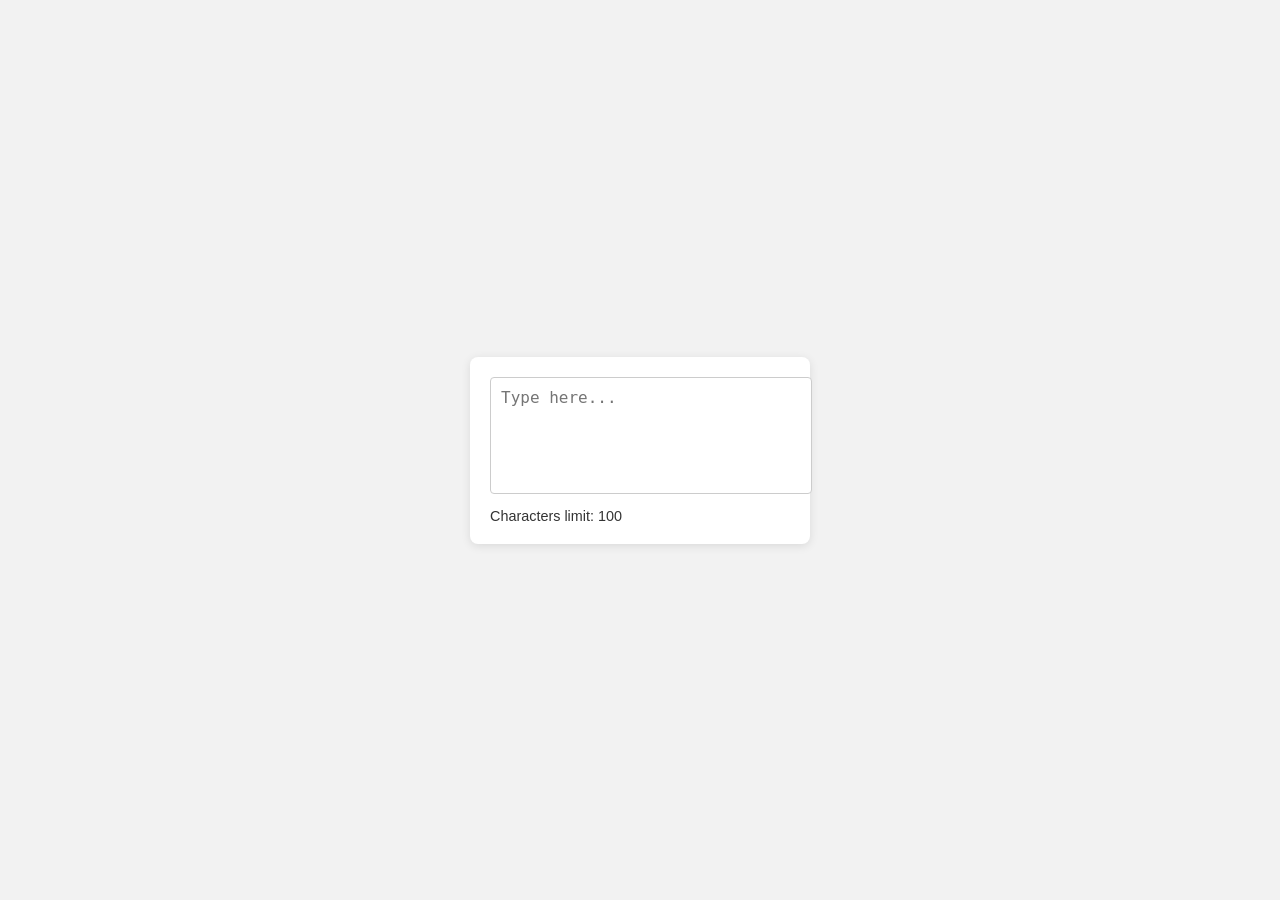
<file: countCharacter/index.html>
<!DOCTYPE html>
<html lang="en">
<head>
  <meta charset="UTF-8">
  <meta name="viewport" content="width=device-width, initial-scale=1.0">
  <title>Character Counter</title>
  <link rel="stylesheet" href="styles.css">
</head>
<body>
  <div class="container">
    <textarea id="textInput" rows="5" placeholder="Type here..." maxlength="100"></textarea>
    <div class="counter">
      Characters limit: <span id="charCount">0</span>
      <!-- Optional: <span id="charLimit">/ 100</span> -->
    </div>
  </div>

  <script src="app.js"></script>
</body>
</html>
</file>
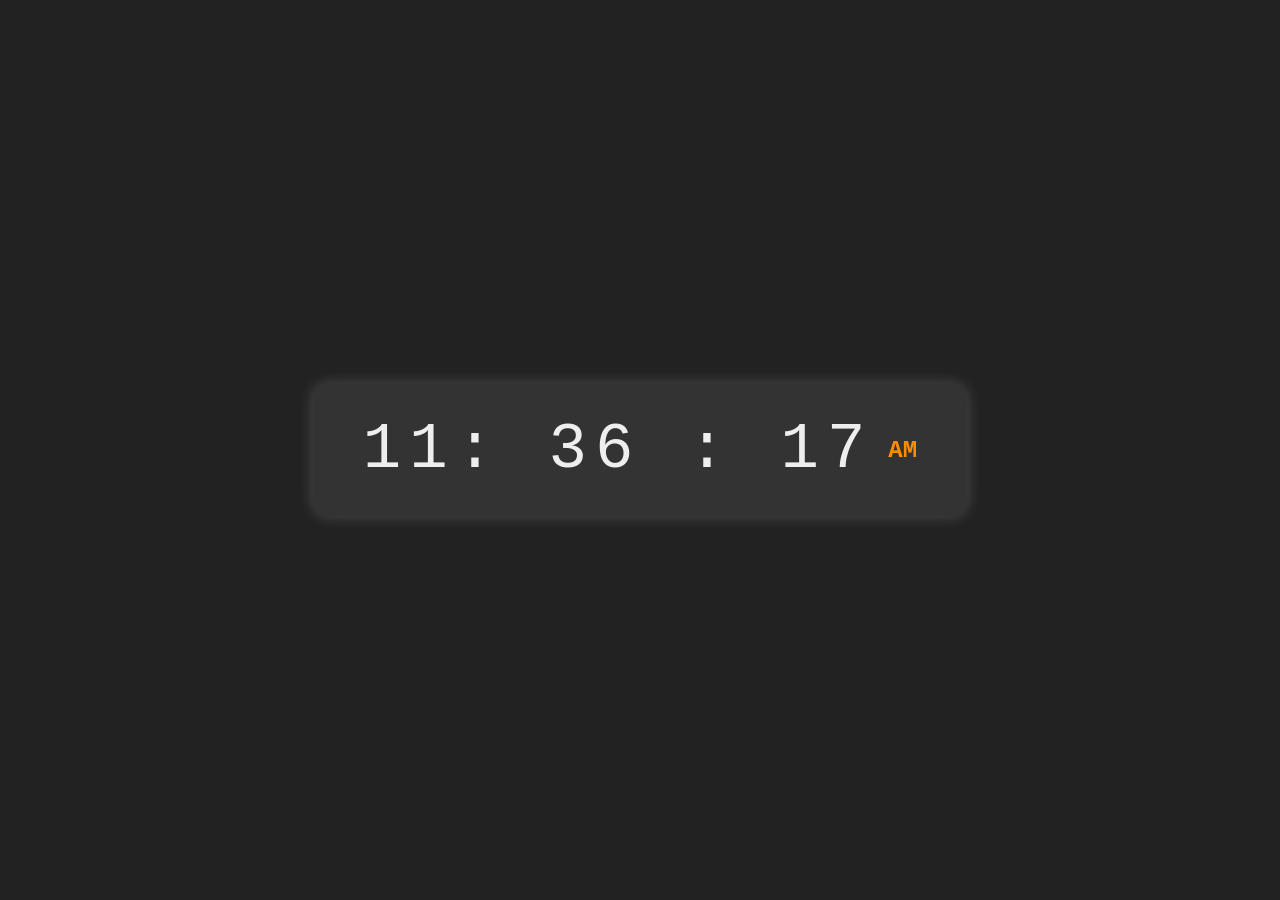
<file: digitalClock/index.html>
<!DOCTYPE html>
<html lang="en">
<head>
  <meta charset="UTF-8" />
  <meta name="viewport" content="width=device-width, initial-scale=1" />
  <title>Digital Clock</title>
  <link rel="stylesheet" href="styles.css" />
</head>
<body>
  <div class="clock-container">
    <div id="clock">00:00:00</div>
    <div id="amPm" class="am-pm">AM</div> <!-- Optional -->
  </div>

  <script src="app.js"></script>
</body>
</html>
</file>
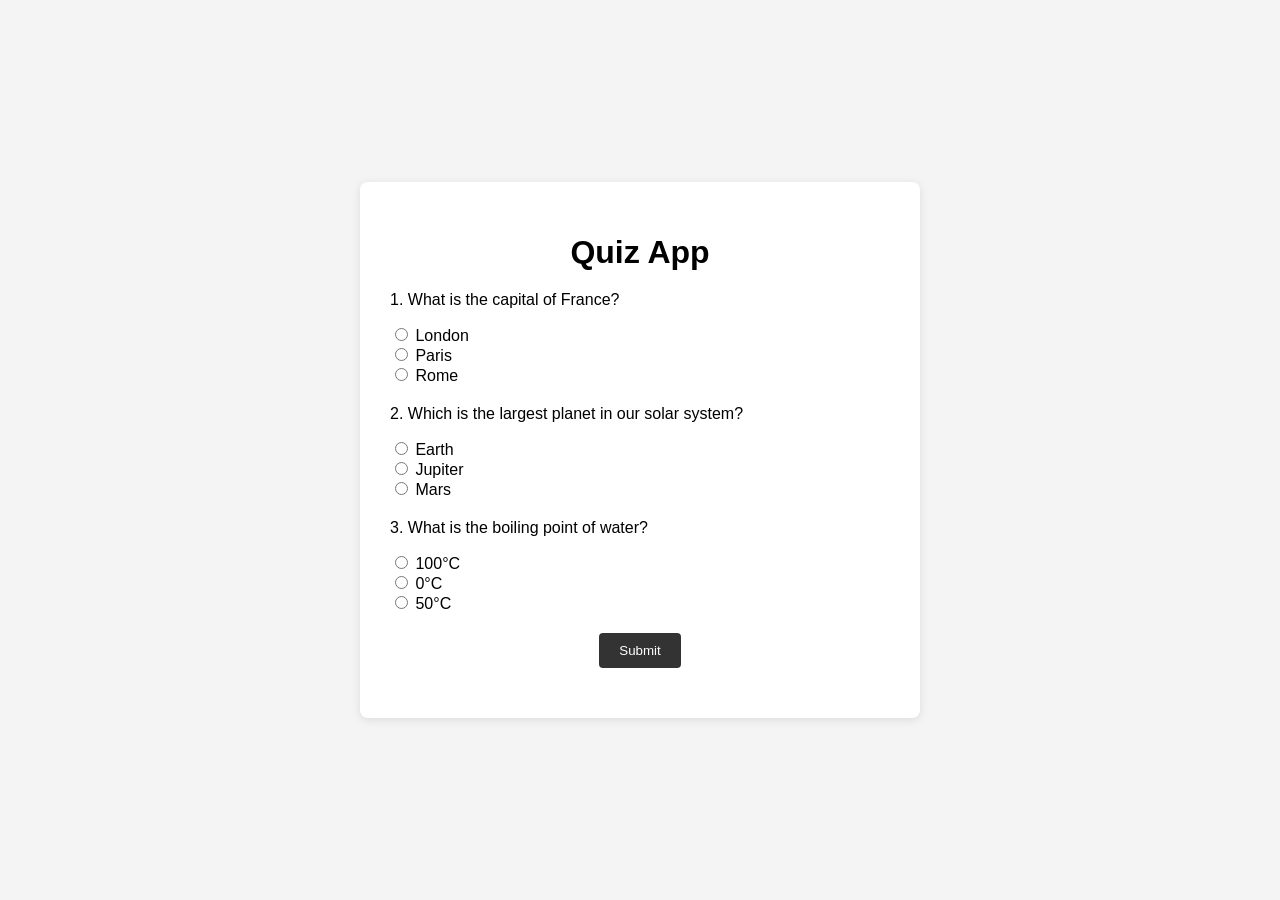
<file: quiz/index.html>
<!DOCTYPE html>
<html lang="en">
<head>
  <meta charset="UTF-8" />
  <meta name="viewport" content="width=device-width, initial-scale=1.0" />
  <title>Quiz App</title>
  <link rel="stylesheet" href="styles.css">
</head>
<body>
  <div class="quiz-container">
    <h1>Quiz App</h1>
    <form id="quizForm">
      <div class="question">
        <p>1. What is the capital of France?</p>
        <label><input type="radio" name="q1" value="a"> London</label><br>
        <label><input type="radio" name="q1" value="b"> Paris</label><br>
        <label><input type="radio" name="q1" value="c"> Rome</label>
      </div>

      <div class="question">
        <p>2. Which is the largest planet in our solar system?</p>
        <label><input type="radio" name="q2" value="a"> Earth</label><br>
        <label><input type="radio" name="q2" value="b"> Jupiter</label><br>
        <label><input type="radio" name="q2" value="c"> Mars</label>
      </div>

      <div class="question">
        <p>3. What is the boiling point of water?</p>
        <label><input type="radio" name="q3" value="a"> 100°C</label><br>
        <label><input type="radio" name="q3" value="b"> 0°C</label><br>
        <label><input type="radio" name="q3" value="c"> 50°C</label>
      </div>

      <button type="submit">Submit</button>
    </form>

    <div id="result"></div>
  </div>

  <script src="app.js"></script>
</body>
</html>
</file>
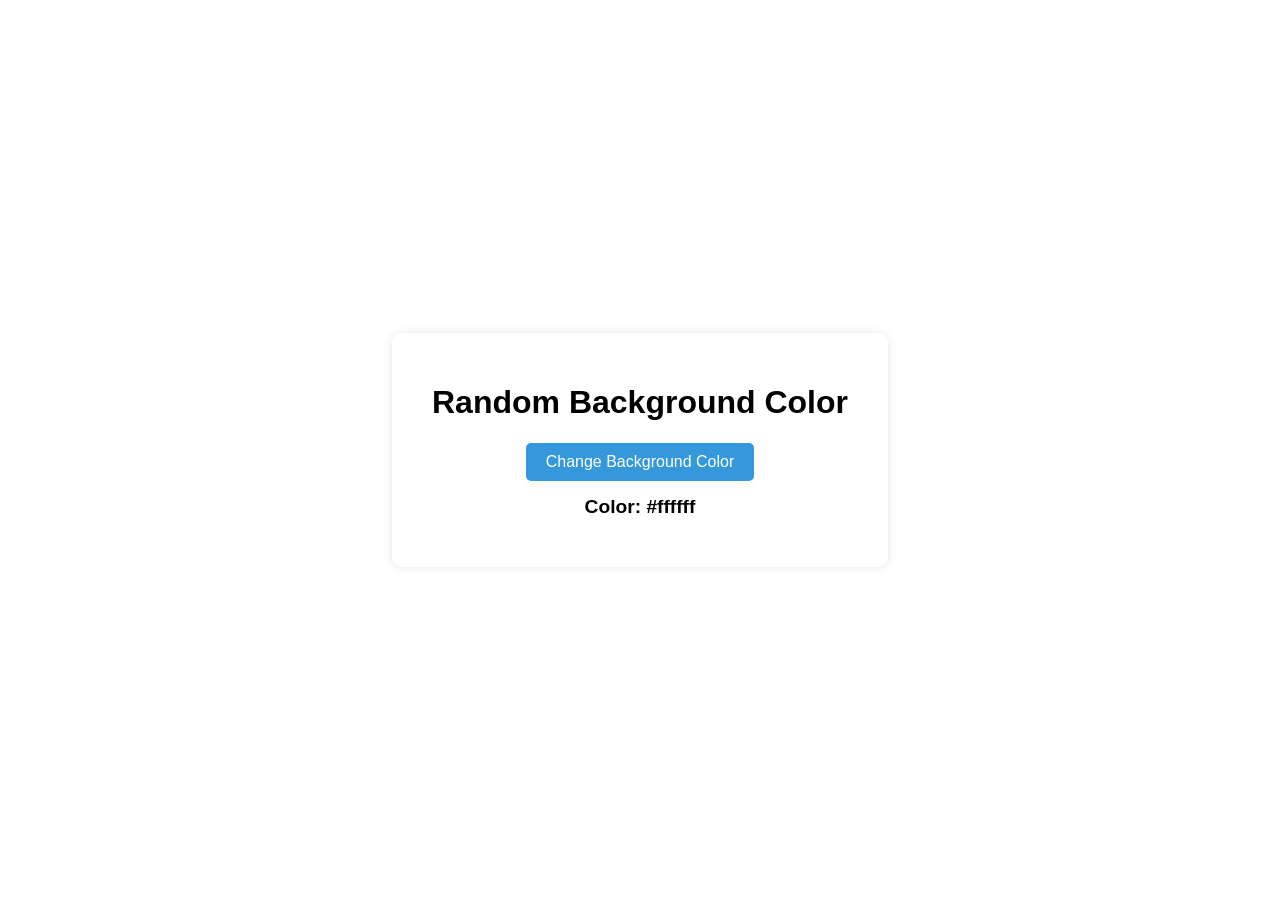
<file: randomBackground/index.html>
<!DOCTYPE html>
<html lang="en">
<head>
  <meta charset="UTF-8">
  <title>Random Background Color</title>
  <link rel="stylesheet" href="style.css">
</head>
<body>

  <div class="container">
    <h1>Random Background Color</h1>
    <button id="changeColorBtn">Change Background Color</button>
    <p id="colorCode">Color: #ffffff</p>
  </div>
<script src="app.js"></script>
</body>
</html>
</file>
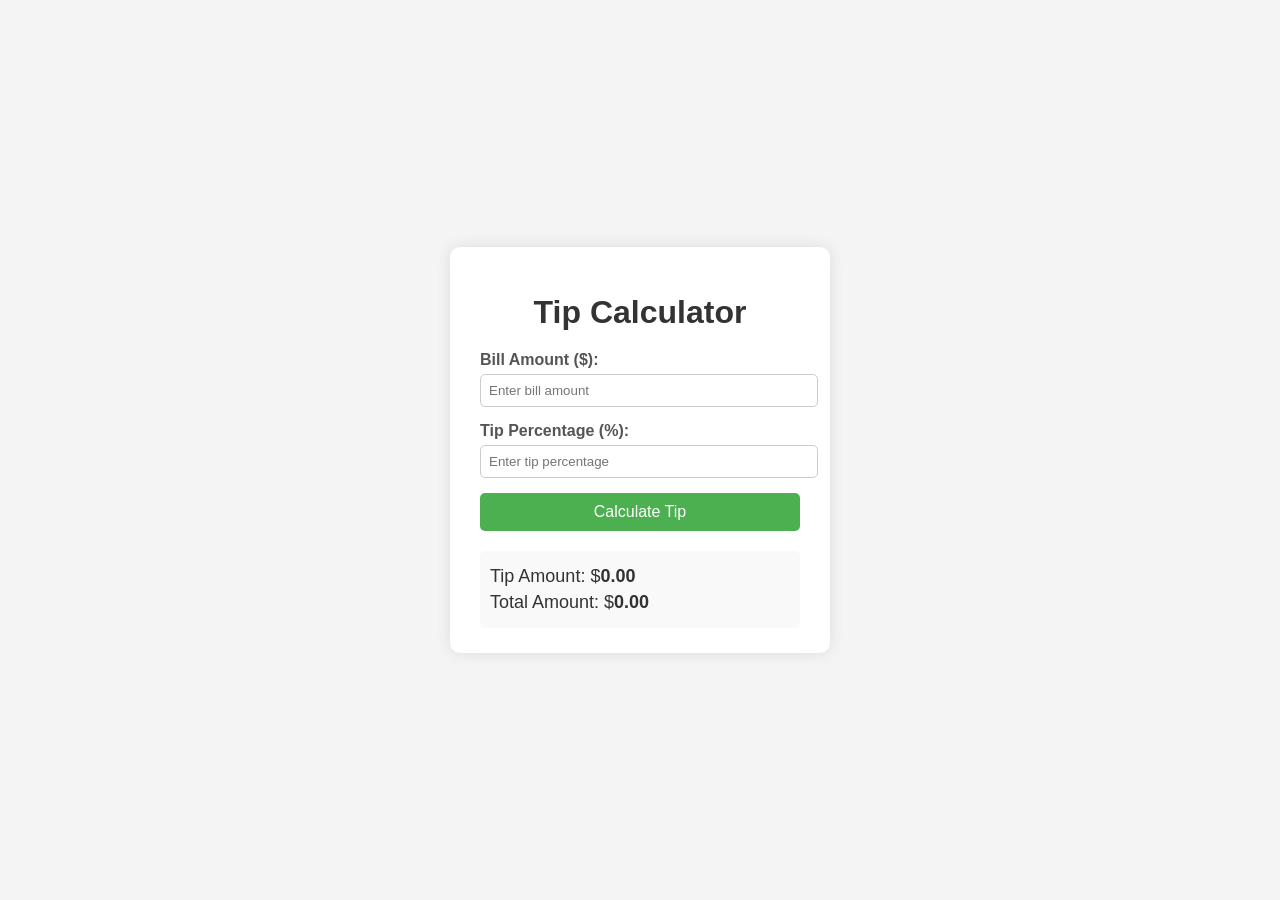
<file: tipCalculator/index.html>
<!DOCTYPE html>
<html lang="en">
<head>
  <meta charset="UTF-8" />
  <meta name="viewport" content="width=device-width, initial-scale=1.0"/>
  <title>Tip Calculator</title>
  <link rel="stylesheet" href="styles.css" />
</head>
<body>
  <div class="container">
    <h1>Tip Calculator</h1>
    <form id="tipForm">
      <div class="form-group">
        <label for="billAmount">Bill Amount ($):</label>
        <input type="number" id="billAmount" placeholder="Enter bill amount" required>
      </div>
      <div class="form-group">
        <label for="tipPercentage">Tip Percentage (%):</label>
        <input type="number" id="tipPercentage" placeholder="Enter tip percentage" required>
      </div>
      <button type="submit">Calculate Tip</button>
    </form>

    <div class="result">
      <p>Tip Amount: $<span id="tipAmount">0.00</span></p>
      <p>Total Amount: $<span id="totalAmount">0.00</span></p>
    </div>
  </div>

  <script src="app.js"></script>
</body>
</html>
</file>
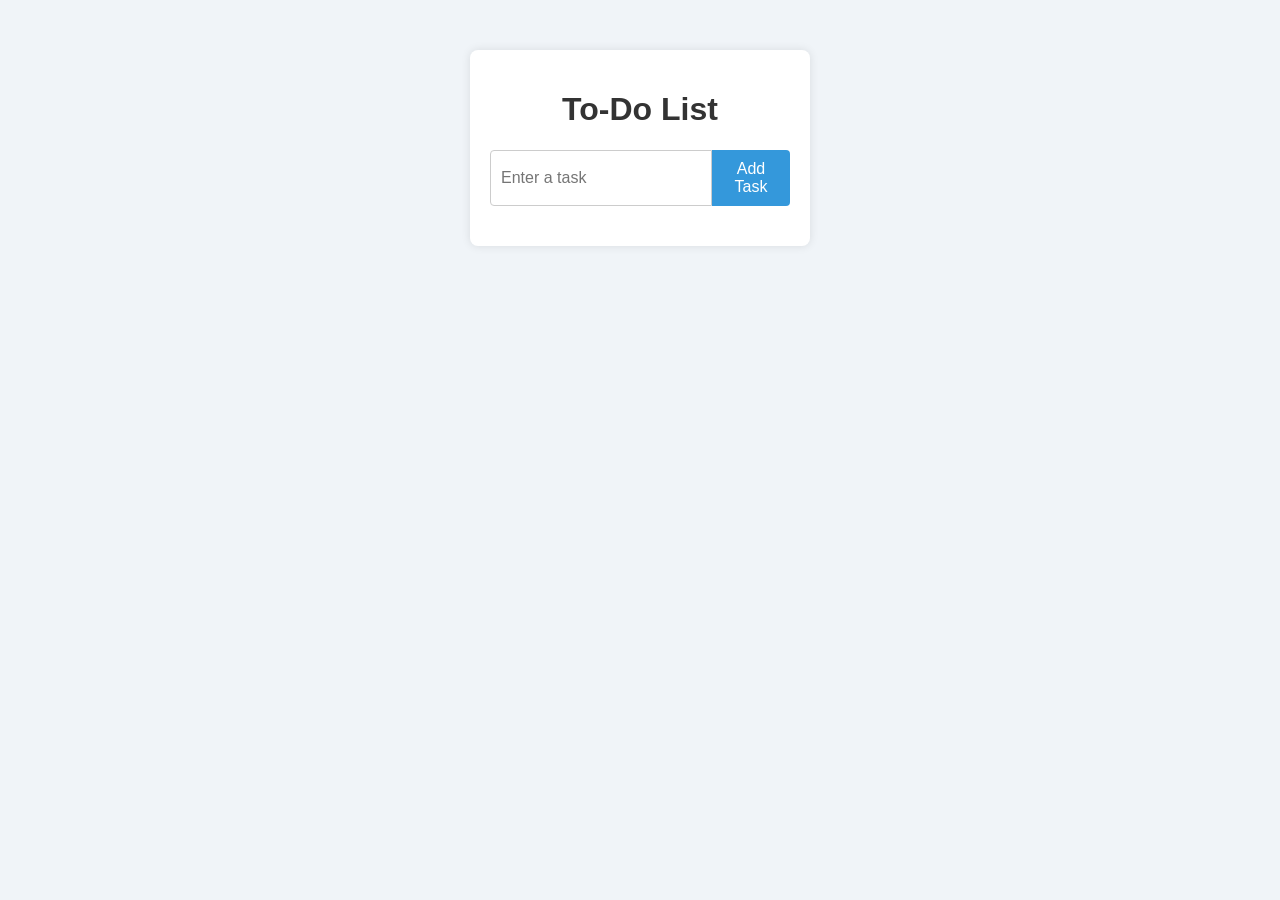
<file: to-doList/index.html>
<!DOCTYPE html>
<html lang="en">
<head>
    <meta charset="UTF-8">
    <meta name="viewport" content="width=device-width, initial-scale=1.0">
    <title>Simple To-Do List</title>
    <link rel="stylesheet" href="styles.css">
</head>
<body>
    <div class="todo-container">
        <h1>To-Do List</h1>
        <div class="input-section">
            <input type="text" id="taskInput" placeholder="Enter a task">
            <button id="addTaskBtn">Add Task</button>
        </div>
        <ul id="taskList">
            <!-- Tasks will be added here -->
        </ul>
    </div>

    <script src="app.js"></script>
</body>
</html>
</file>
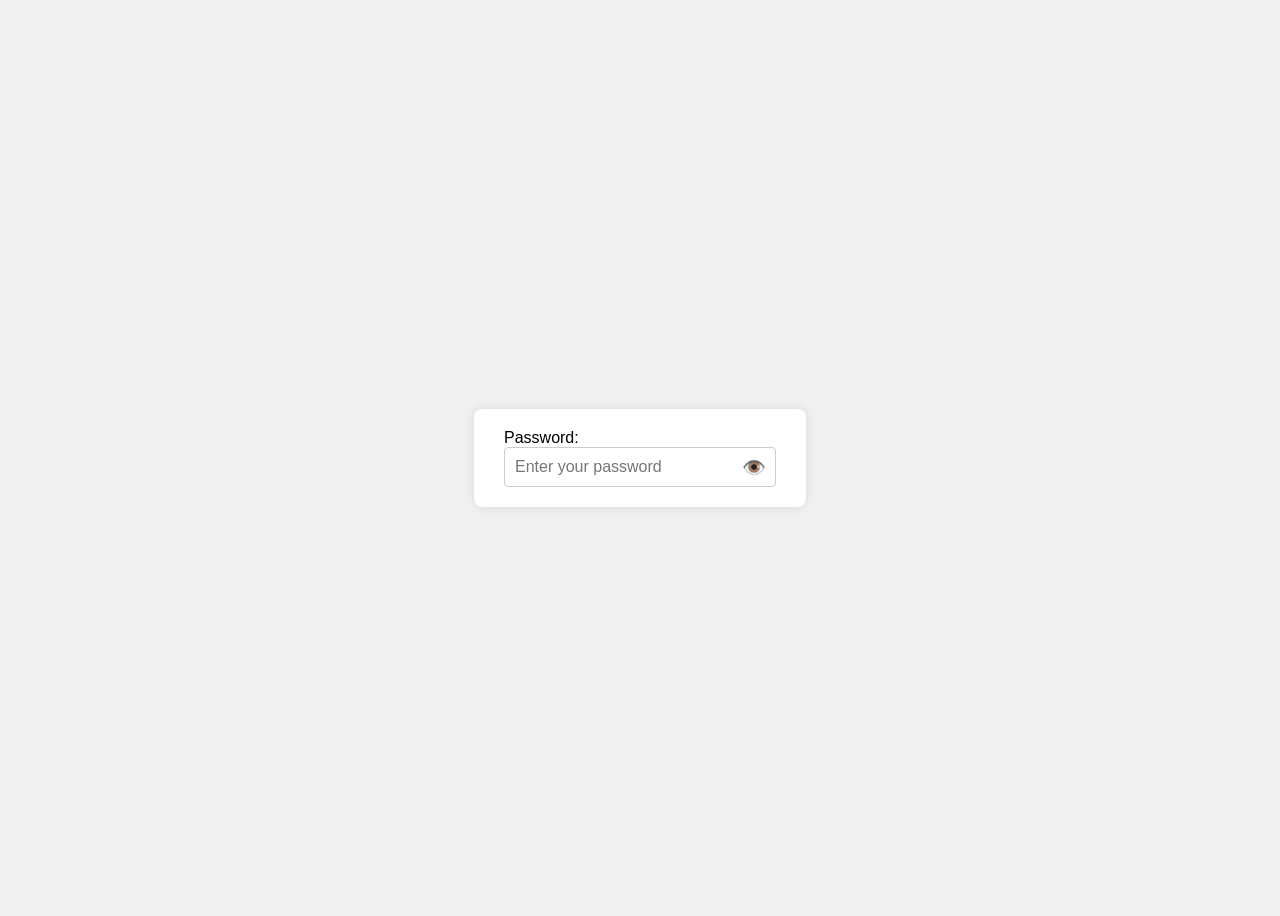
<file: viewPassword/index.html>
<!DOCTYPE html>
<html lang="en">
<head>
  <meta charset="UTF-8">
  <title>Show/Hide Password</title>
  <link rel="stylesheet" href="style.css">

</head>
<body>

  <div class="container">
    <label for="password">Password:</label>
    <div class="password-wrapper">
      <input type="password" id="password" name="password" placeholder="Enter your password">
      <span class="toggle-password" id="togglePassword">👁️</span>
    </div>
  </div>

  <script src="app.js"></script>
</body>
</html>
</file>
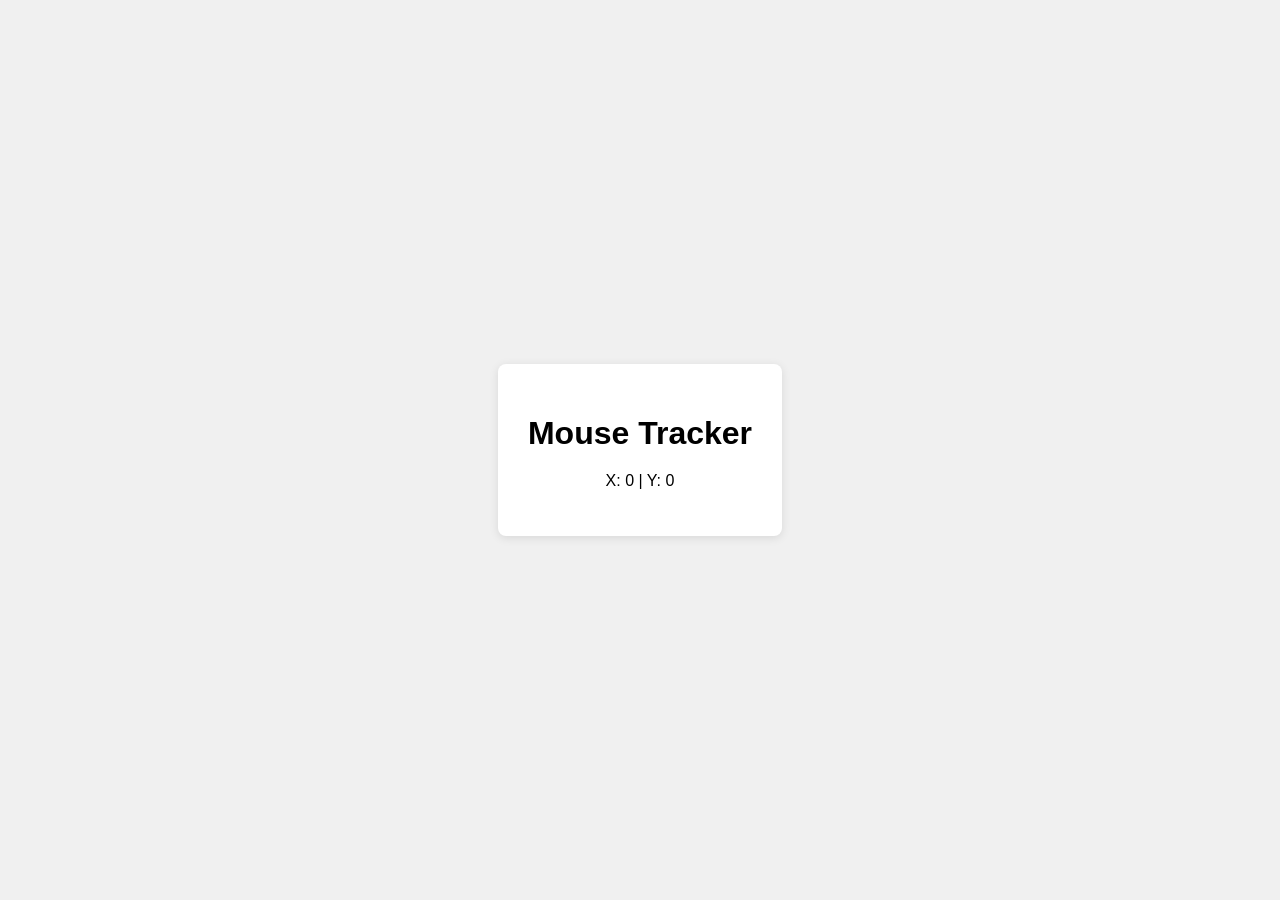
<file: xyTracker/index.html>
<!DOCTYPE html>
<html lang="en">
<head>
  <meta charset="UTF-8" />
  <meta name="viewport" content="width=device-width, initial-scale=1.0" />
  <title>Mouse Events Tracker</title>
  <link rel="stylesheet" href="styles.css">
</head>
<body>
  <div class="container">
    <h1>Mouse Tracker</h1>
    <p>X: <span id="xPos">0</span> | Y: <span id="yPos">0</span></p>
  </div>

  <script src="app.js"></script>
</body>
</html>
</file>
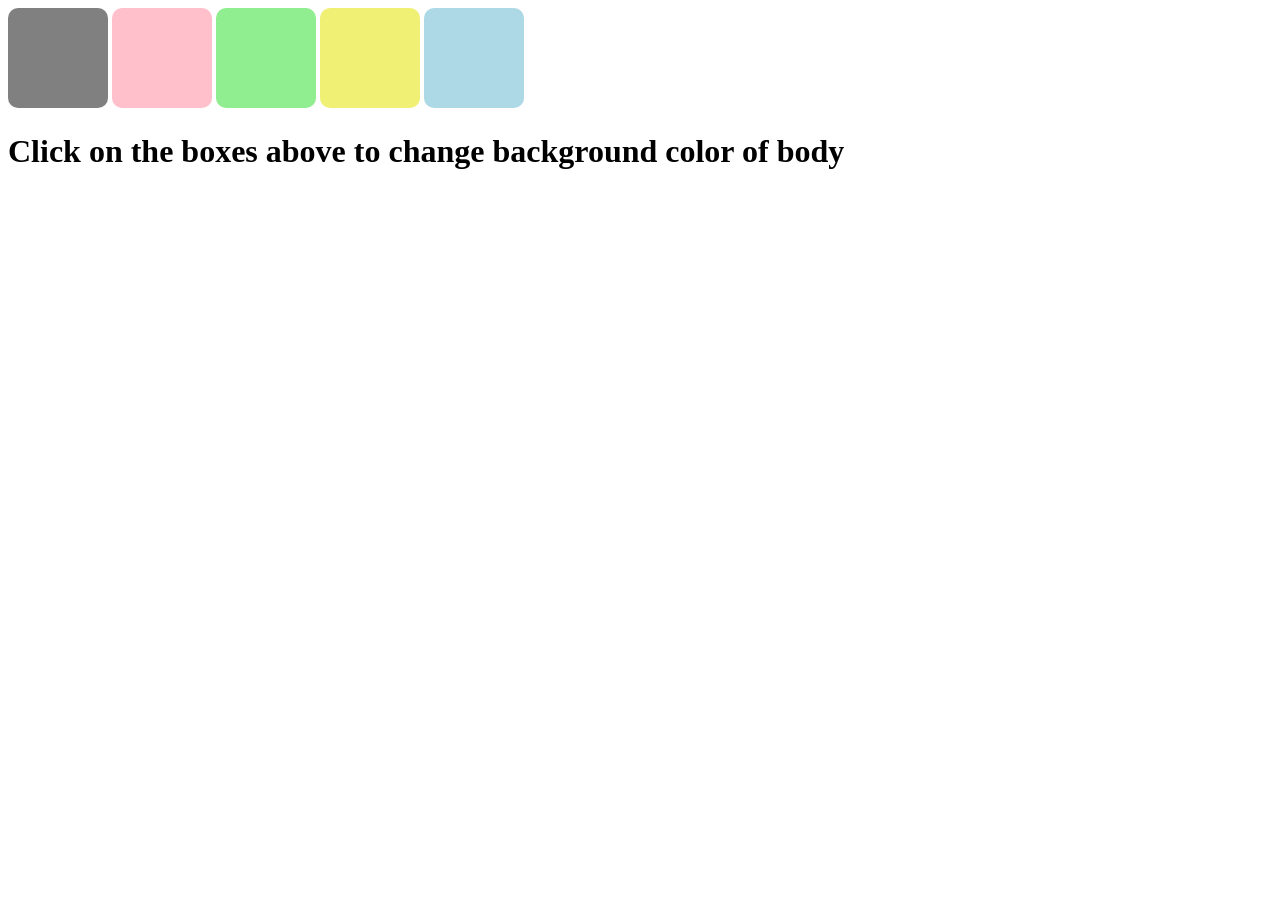
<file: changeColor/project1.html>
<!DOCTYPE html>
<html lang="en">
<head>
    <meta charset="UTF-8">
    <meta name="viewport" content="width=device-width, initial-scale=1.0">
    <title>Document</title>
    <link rel="stylesheet" href="project1.css">
    
</head>
<body>
    <span class="button" id="grey"></span>
    <span class="button" id="pink"></span>
    <span class="button" id="green"></span>
    <span class="button" id="yellow"></span>
    <span class="button" id="blue"></span>
    
    <h1>Click on the boxes above to change background color of body</h1>
    <script src="project1.js"></script>
</body>
</html>
</file>
<file: countCharacter/styles.css>
body {
    font-family: Arial, sans-serif;
    background-color: #f2f2f2;
    display: flex;
    justify-content: center;
    align-items: center;
    height: 100vh;
    margin: 0;
  }
  
  .container {
    background: #fff;
    padding: 20px;
    border-radius: 8px;
    box-shadow: 0 2px 10px rgba(0,0,0,0.1);
    width: 300px;
  }
  
  textarea {
    width: 100%;
    padding: 10px 10px;
    font-size: 1rem;
    border-radius: 4px;
    border: 1px solid #ccc;
    resize: none;
  }
  
  .counter {
    margin-top: 10px;
    font-size: 0.9rem;
    color: #333;
  }
</file>
<file: digitalClock/styles.css>
body {
    background-color: #222;
    color: #eee;
    font-family: 'Courier New', Courier, monospace;
    height: 100vh;
    margin: 0;
    display: flex;
    justify-content: center;
    align-items: center;
  }
  
  .clock-container {
    background: #333;
    padding: 30px 50px;
    border-radius: 15px;
    display: flex;
    align-items: center;
    gap: 15px;
    box-shadow: 0 0 15px rgba(255, 255, 255, 0.2);
  }
  
  #clock {
    font-size: 4rem;
    letter-spacing: 8px;
  }
  
  .am-pm {
    font-size: 1.5rem;
    font-weight: bold;
    color: #ff8c00;
    user-select: none;
  }
</file>
<file: quiz/styles.css>
body {
    font-family: Arial, sans-serif;
    background-color: #f4f4f4;
    margin: 0;
    display: flex;
    justify-content: center;
    align-items: center;
    height: 100vh;
  }
  
  .quiz-container {
    background: #fff;
    padding: 30px;
    border-radius: 8px;
    box-shadow: 0 2px 10px rgba(0,0,0,0.1);
    max-width: 500px;
    width: 100%;
  }
  
  h1 {
    text-align: center;
    margin-bottom: 20px;
  }
  
  .question {
    margin-bottom: 20px;
  }
  
  button {
    display: block;
    margin: 0 auto;
    padding: 10px 20px;
    background-color: #333;
    color: #fff;
    border: none;
    border-radius: 4px;
    cursor: pointer;
  }
  
  button:hover {
    background-color: #555;
  }
  
  #result {
    margin-top: 20px;
    text-align: center;
    font-size: 1.2rem;
    font-weight: bold;
    color: #333;
  }
</file>
<file: randomBackground/style.css>
body {
    margin: 0;
    padding: 0;
    font-family: Arial, sans-serif;
    background-color: #ffffff;
    display: flex;
    justify-content: center;
    align-items: center;
    height: 100vh;
  }
  
  .container {
    background-color: rgba(255, 255, 255, 0.8);
    padding: 30px 40px;
    border-radius: 10px;
    box-shadow: 0 0 10px rgba(0,0,0,0.1);
    text-align: center;
  }
  
  button {
    padding: 10px 20px;
    font-size: 1rem;
    background-color: #3498db;
    color: white;
    border: none;
    border-radius: 5px;
    cursor: pointer;
  }
  
  button:hover {
    background-color: #2980b9;
  }
  
  #colorCode {
    margin-top: 15px;
    font-size: 1.2rem;
    font-weight: bold;
  }
</file>
<file: tipCalculator/styles.css>
body {
    background-color: #f4f4f4;
    font-family: Arial, sans-serif;
    margin: 0;
    padding: 0;
    display: flex;
    justify-content: center;
    align-items: center;
    height: 100vh;
  }
  
  .container {
    background: #fff;
    padding: 25px 30px;
    border-radius: 10px;
    box-shadow: 0 0 15px rgba(0, 0, 0, 0.1);
    width: 320px;
  }
  
  h1 {
    text-align: center;
    margin-bottom: 20px;
    color: #333;
  }
  
  .form-group {
    margin-bottom: 15px;
  }
  
  label {
    display: block;
    margin-bottom: 5px;
    font-weight: bold;
    color: #555;
  }
  
  input[type="number"] {
    width: 100%;
    padding: 8px;
    border: 1px solid #ccc;
    border-radius: 5px;
  }
  
  button {
    display: block;
    width: 100%;
    background-color: #4CAF50;
    color: white;
    border: none;
    padding: 10px;
    font-size: 16px;
    border-radius: 5px;
    cursor: pointer;
    margin-top: 10px;
  }
  
  button:hover {
    background-color: #45a049;
  }
  
  .result {
    margin-top: 20px;
    background: #f9f9f9;
    padding: 10px;
    border-radius: 5px;
  }
  
  .result p {
    margin: 5px 0;
    font-size: 18px;
    color: #333;
  }
  
  .result span {
    font-weight: bold;
  }
</file>
<file: to-doList/styles.css>
body {
    font-family: Arial, sans-serif;
    background-color: #f0f4f8;
    margin: 0;
    padding: 0;
    display: flex;
    justify-content: center;
    align-items: flex-start;
    height: 100vh;
}

.todo-container {
    background-color: #ffffff;
    padding: 20px;
    margin-top: 50px;
    border-radius: 8px;
    box-shadow: 0 0 10px rgba(0,0,0,0.1);
    width: 300px;
}

h1 {
    text-align: center;
    color: #333;
}

.input-section {
    display: flex;
    margin-bottom: 20px;
}

#taskInput {
    flex: 1;
    padding: 10px;
    border: 1px solid #ccc;
    border-radius: 4px 0 0 4px;
    font-size: 16px;
}

#addTaskBtn {
    padding: 10px 15px;
    background-color: #3498db;
    border: none;
    color: white;
    border-radius: 0 4px 4px 0;
    cursor: pointer;
    font-size: 16px;
}

#addTaskBtn:hover {
    background-color: #2980b9;
}

#taskList {
    list-style: none;
    padding: 0;
}

#taskList li {
    background-color: #f9f9f9;
    margin-bottom: 10px;
    padding: 10px;
    border-radius: 4px;
    display: flex;
    justify-content: space-between;
    align-items: center;
}

#taskList li.completed {
    text-decoration: line-through;
    color: gray;
}

.delete-btn {
    background-color: #e74c3c;
    color: white;
    border: none;
    padding: 5px 10px;
    border-radius: 4px;
    cursor: pointer;
    font-size: 14px;
}

.delete-btn:hover {
    background-color: #c0392b;
}
</file>
<file: viewPassword/style.css>
body {
    font-family: Arial, sans-serif;
    background-color: #f0f0f0;
    display: flex;
    justify-content: center;
    align-items: center;
    height: 100vh;
  }
  
  .container {
    background-color: white;
    padding: 20px 30px;
    border-radius: 8px;
    box-shadow: 0 0 10px rgba(0,0,0,0.1);
  }
  
  .password-wrapper {
    display: flex;
    align-items: center;
    position: relative;
  }
  
  input[type="password"],
  input[type="text"] {
    padding: 10px;
    font-size: 1rem;
    width: 250px;
    border: 1px solid #ccc;
    border-radius: 4px;
  }
  
  .toggle-password {
    position: absolute;
    right: 10px;
    cursor: pointer;
    font-size: 1.2rem;
    user-select: none;
  }
</file>
<file: xyTracker/styles.css>
body {
    font-family: Arial, sans-serif;
    background-color: #f0f0f0;
    height: 100vh;
    margin: 0;
    display: flex;
    justify-content: center;
    align-items: center;
  }
  
  .container {
    background: #fff;
    padding: 30px;
    border-radius: 8px;
    box-shadow: 0 2px 10px rgba(0,0,0,0.1);
    text-align: center;
  }
  
  h1 {
    margin-bottom: 20px;
  }
</file>
<file: changeColor/project1.css>
.button{
    width: 100px;
    height: 100px;
    border-radius: 10px;
    display: inline-block;
    cursor: pointer;
}

span{
    display: block;
}

#grey{
    background-color: grey;
}

#pink{
    background-color: pink;
}

#yellow{
    background-color: rgb(240, 240, 116);
}

#green{
    background-color: lightgreen;
}

#blue{
    background-color: lightblue;
}
</file>
